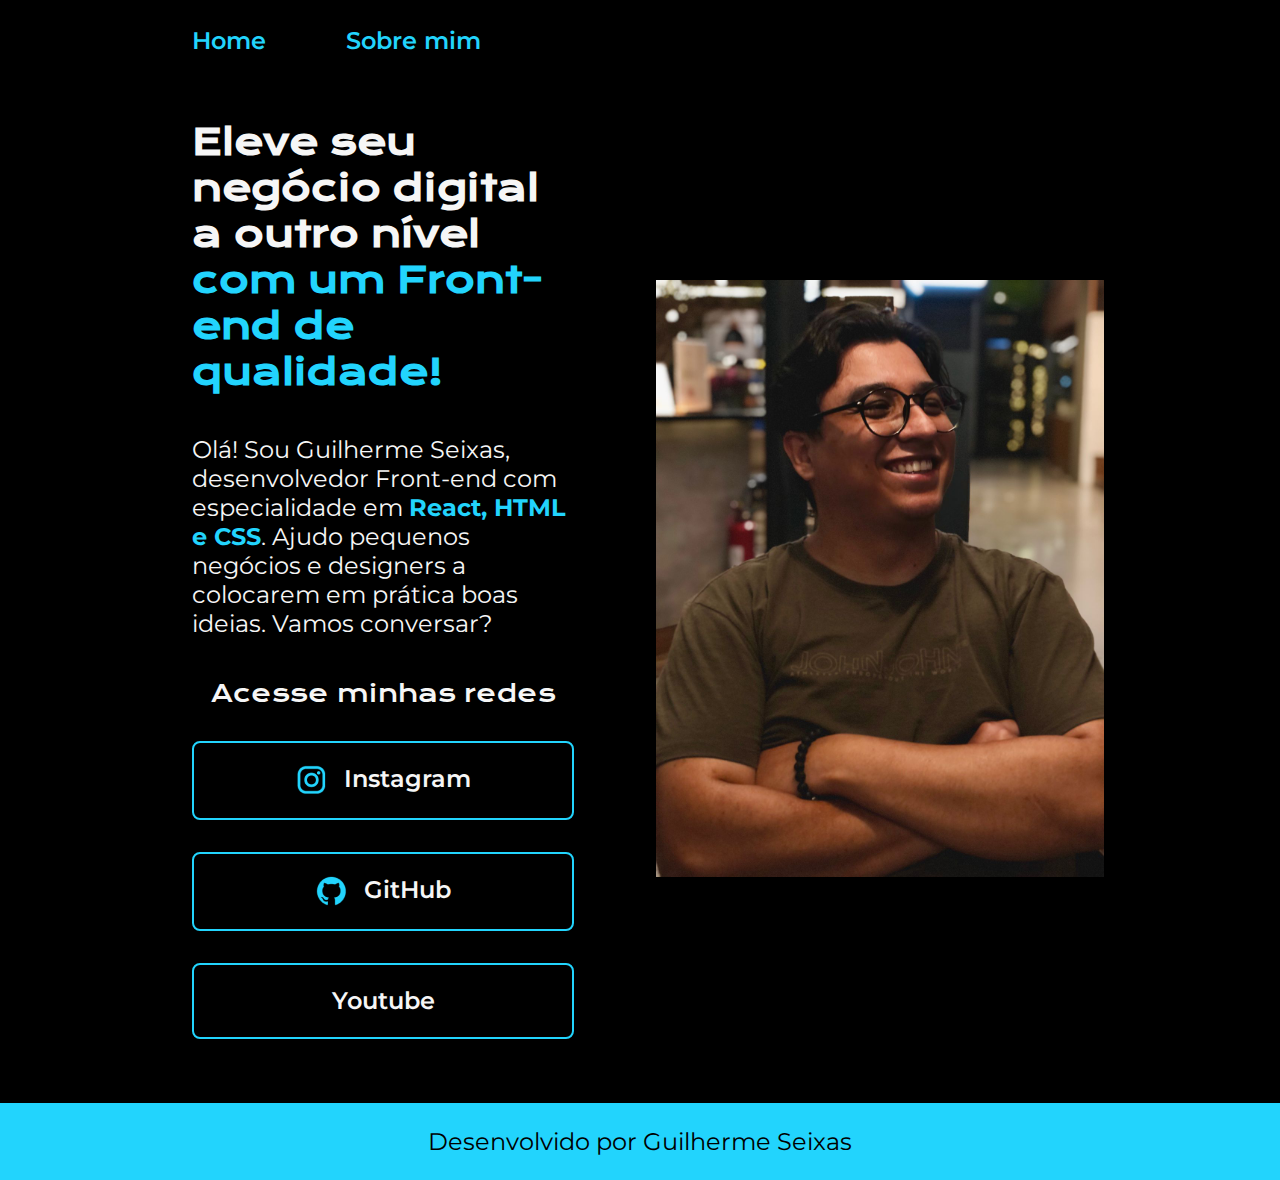
<file: Projeto_treino/index.html>
<!DOCTYPE html>
<html lang="pt-br">
<head>
    <meta charset="UTF-8">
    <meta name="viewport" content="width=device-width, initial-scale=1.0">
    <title>Portifolio</title>
    <link rel="stylesheet" href="./styles/style.css">
</head>
<body>
    <header class="cabecalho">
        <nav class="cabecalho__menu">
            <a class="cabecalho__menu__link" href="index.html">Home</a>
            <a class="cabecalho__menu__link" href="about.html">Sobre mim</a>
        </nav>
    </header>
    <main class="apresentacao">
        <section class="apresentacao__conteudo">
            <h1 class="apresentacao__conteudo__titulo">Eleve seu negócio digital a outro nível <strong class="titulo-destaque">com um Front-end de qualidade!</strong></h1>
            <p class="apresentacao__conteudo__texto">Olá! Sou Guilherme Seixas, desenvolvedor Front-end com especialidade em <strong class="tecnologias-desenvolvedor">React, HTML e CSS</strong>. Ajudo pequenos negócios e designers a colocarem em prática boas ideias. Vamos conversar?</p>
            <div class="apresentacao__links">
                <h2 class="apresentacao__links_subtitulo">Acesse minhas redes</h2>
                <a class="apresentacao__links__navegacao" href="https://instragram.com/smguilherme">
                    <img src="./assets/instagram.png">
                    Instagram 
                </a>
                <a class="apresentacao__links__navegacao" href="https://github.com/smguilherme">
                    <img src="./assets/github.png">
                    GitHub</a>
                <a class="apresentacao__links__navegacao" href="https://www.youtube.com/@smguilherme">
                    Youtube
                </a>
            </div>
        </section>
        <img class="apresentacao__imagem" src="./assets/guilherme.jpg" alt="Foto de Guilherme Seixas" >
    </main>
    <footer class="rodape">
        <p>Desenvolvido por Guilherme Seixas</p>
    </footer>
</body>
</html>
</file>
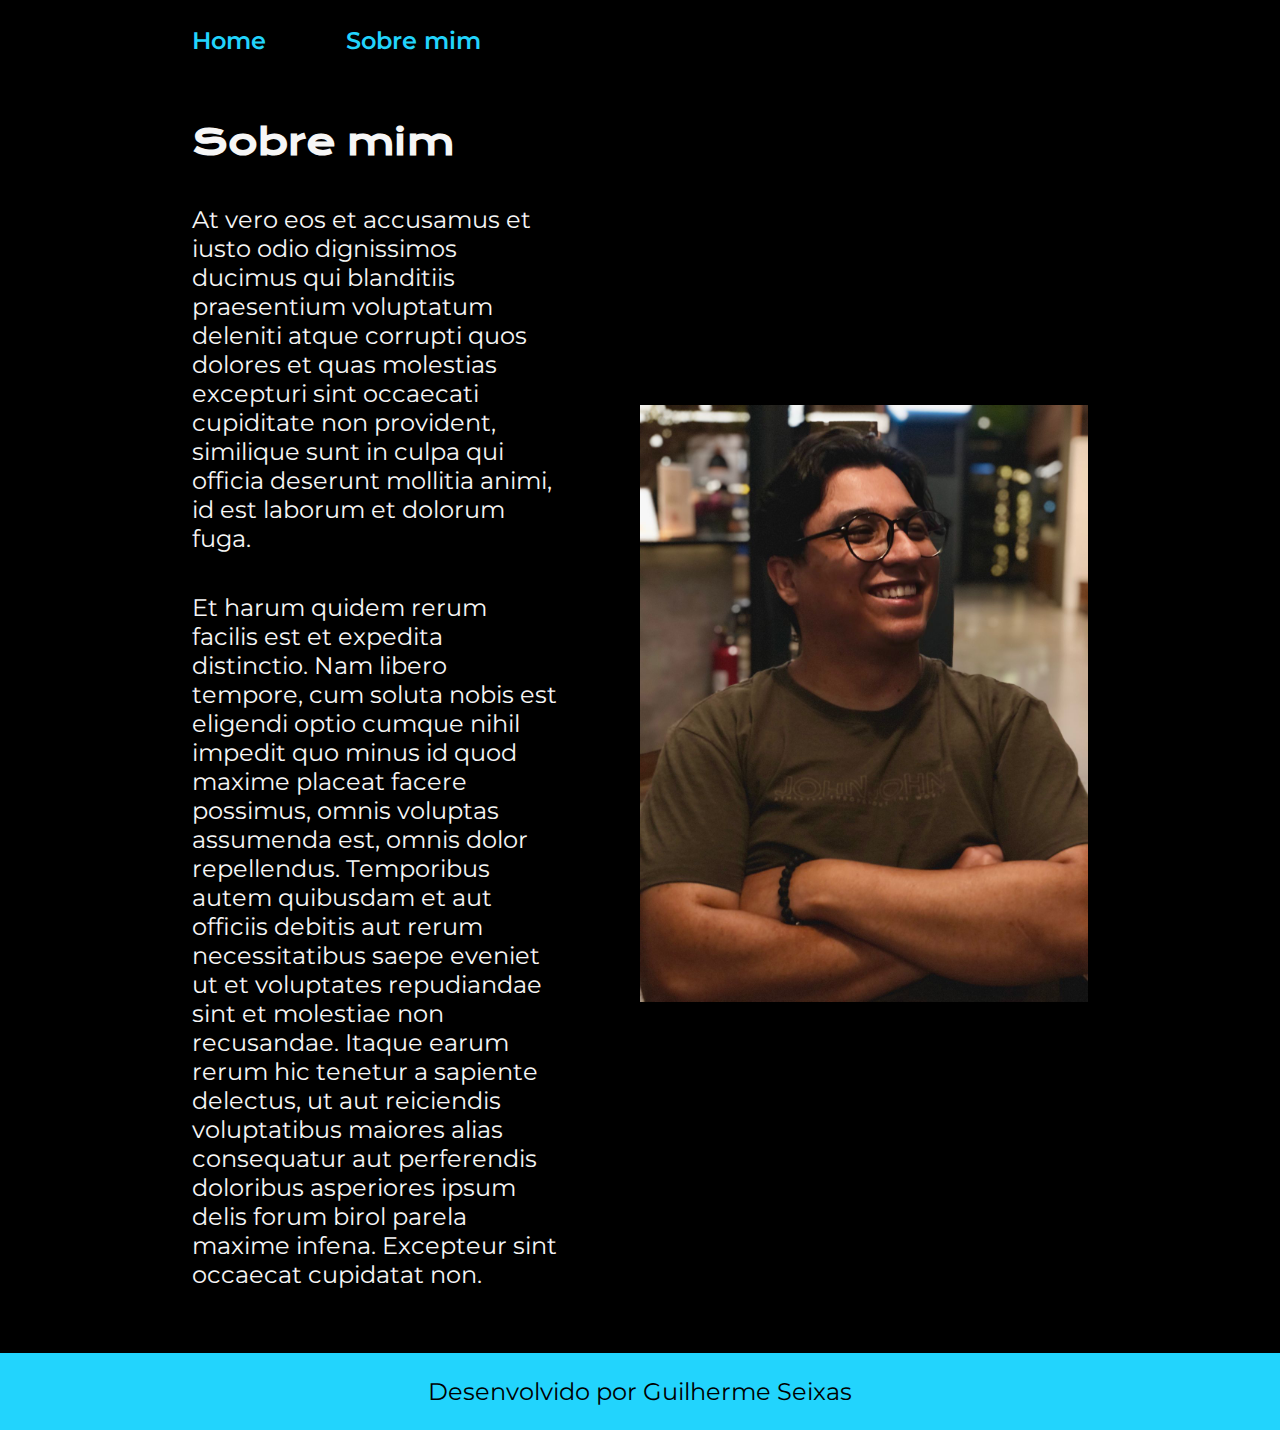
<file: Projeto_treino/about.html>
<!DOCTYPE html>
<html lang="en">
<head>
    <meta charset="UTF-8">
    <meta name="viewport" content="width=device-width, initial-scale=1.0">
    <link rel="stylesheet" href="./styles/style.css">
    <title>Document</title>
</head>
<body>
    <header class="cabecalho">
        <nav class="cabecalho__menu">
            <a class="cabecalho__menu__link" href="index.html">Home</a>
            <a class="cabecalho__menu__link" href="about.html">Sobre mim</a>
        </nav>
    </header>
    <main class="apresentacao">
        <section class="apresentacao__conteudo">
            <h1 class="apresentacao__conteudo__titulo">Sobre mim</h1>
            <P class="apresentacao__conteudo__texto">At vero eos et accusamus et iusto odio dignissimos ducimus qui blanditiis praesentium voluptatum deleniti atque corrupti quos dolores et quas molestias excepturi sint occaecati cupiditate non provident, similique sunt in culpa qui officia deserunt mollitia animi, id est laborum et dolorum fuga.</P>
            <P class="apresentacao__conteudo__texto">Et harum quidem rerum facilis est et expedita distinctio. Nam libero tempore, cum soluta nobis est eligendi optio cumque nihil impedit quo minus id quod maxime placeat facere possimus, omnis voluptas assumenda est, omnis dolor repellendus. Temporibus autem quibusdam et aut officiis debitis aut rerum necessitatibus saepe eveniet ut et voluptates repudiandae sint et molestiae non recusandae. Itaque earum rerum hic tenetur a sapiente delectus, ut aut reiciendis voluptatibus maiores alias consequatur aut perferendis doloribus asperiores ipsum delis forum birol parela maxime infena. Excepteur sint occaecat cupidatat non.</P>
        </section>
        <img class="apresentacao__imagem"src="./assets/guilherme.jpg" alt="Foto de Guilherme Seixas" >
    </main>
    <footer class="rodape">
        <p>Desenvolvido por Guilherme Seixas</p>
    </footer>
</body>

</html>
</file>
<file: Projeto_treino/styles/style.css>
@import url('https://fonts.googleapis.com/css2?family=Krona+One&family=Montserrat:wght@400;600&display=swap');

:root {
    
    --cor-primaria: #000000;
    --cor-secundaria: #F6F6F6;
    --cor-terciaria: #22D4FD;
    --cor-hover: #272727;
    
    --fonte-primaria: "Krona One", sans-serif;
    --font-secundaria: 'Montserrat', sans-serif;
}

* {
    margin: 0;
    padding:0 ;
}
body {
    /* height: 100vh; */
    box-sizing: border-box;
    background-color: var(--cor-primaria);
    color: var(--cor-secundaria);
}

.cabecalho {
    padding: 2% 0% 0% 15%;
}

.cabecalho__menu {
    display: flex;
    gap: 80px;
}

.cabecalho__menu__link {
    font-family: var(--font-secundaria);
    font-size: 1.5rem;
    font-weight: 600;
    color: var(--cor-terciaria);
    text-decoration: none;
}

.titulo-destaque {
    color: var(--cor-terciaria);
}

.tecnologias-desenvolvedor {
    color: var(--cor-terciaria);
}

.apresentacao {
    padding: 5% 15%;
    display: flex;
    align-items: center;
    justify-content: space-between;
    gap:82px;
}
.apresentacao__conteudo {
    width: 50%;
    display: flex;
    flex-direction: column;
    gap: 40px;
}

.apresentacao__conteudo__titulo {
    font-size: 2.25rem;
    font-family: var(--fonte-primaria);
}

.apresentacao__conteudo__texto {
    font-size: 1.5rem;
    font-family: var(--font-secundaria);
}

.apresentacao__links {
    display: flex;
    flex-direction: column;
    justify-content: space-between;
    align-items: center;
    gap: 32px;
}

.apresentacao__links_subtitulo {
    font-family: var(--fonte-primaria);
    font-weight: 400;
    font-size: 1.5rem;
}

.apresentacao__links__navegacao {
    /* background-color: #22D4FD; */
    display: flex;
    justify-content: center;
    gap: 16px;
    border: 2px solid var(--cor-terciaria);
    width: 378px;
    text-align: center;
    border-radius: 8px;
    font-size: 1.5rem;
    font-weight: 600;
    padding: 21.5px 0;
    text-decoration: none;
    color: var(--cor-secundaria);
    font-family: var(--font-secundaria);
}
.apresentacao__links__link:hover {
    background-color: var(--cor-hover);
    padding: 3%;
    cursor: pointer;
}

.apresentacao__imagem{
    width: 50%;
}

.rodape {
    padding: 24px;
    color: var(--cor-primaria);
    background-color: var(--cor-terciaria);
    text-align: center;
    font-family: var(--font-secundaria);
    font-size: 1.5rem;
    font-weight: 400;
}

@media (max-width:1200px){
    .cabecalho{
        padding:10%;
    }
    .cabecalho__menu{
        justify-content: center;

    }
    .apresentacao{
        flex-direction: column-reverse;

    }
    .apresentacao__conteudo{
        width: auto;
    }
}
</file>
